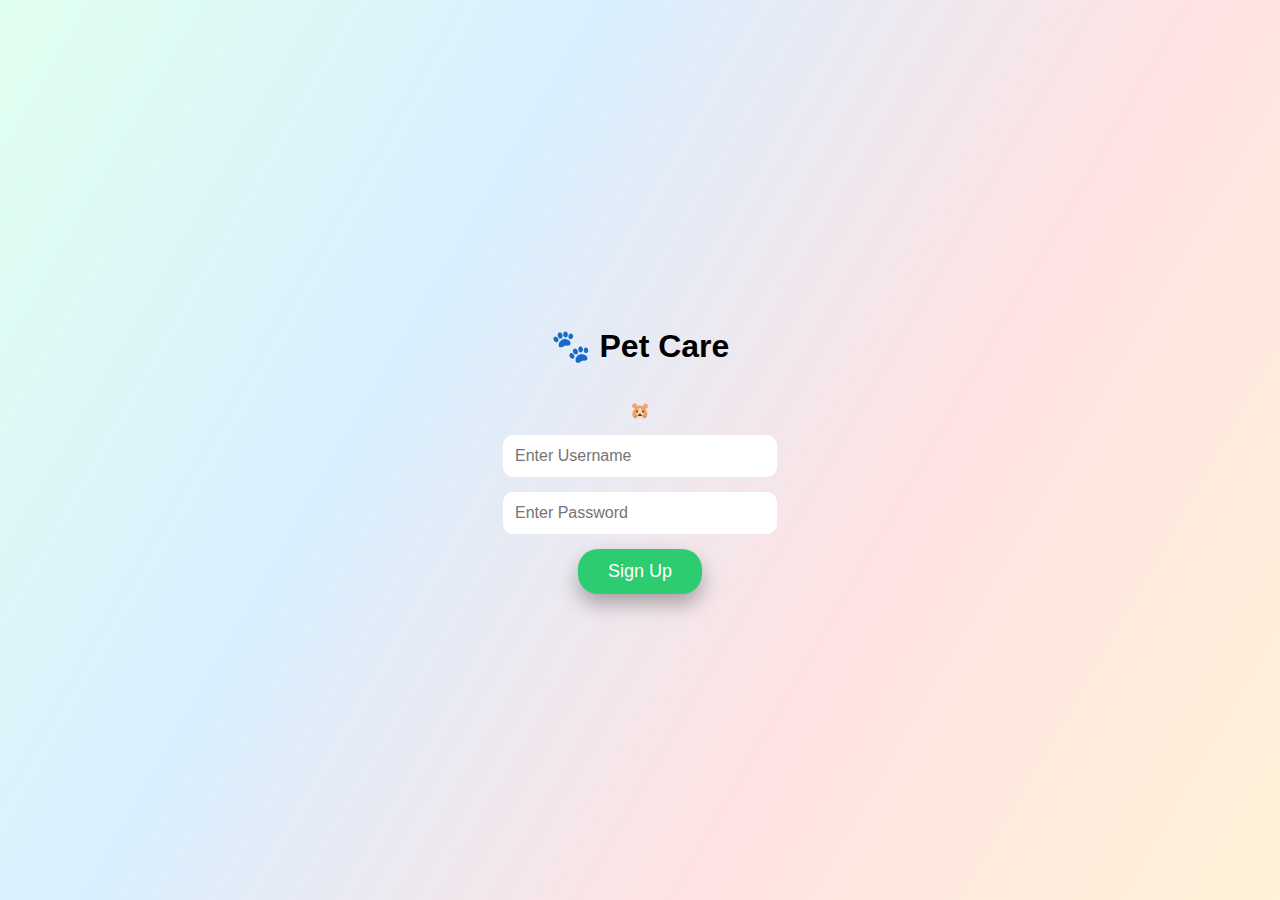
<file: index.html/index.html>
<!DOCTYPE html>
<html lang="en">

  <head>
    <meta charset="UTF-8">
    <title>Untitled</title>
    <link rel="stylesheet" href="./style.css">

  </head>
    
  <body>
  <!DOCTYPE html>
<html lang="en">
<head>
<meta charset="UTF-8">
<title>Pet Care</title>
<link rel="stylesheet" href="style.css">
</head>

<body>

<!-- LOGIN SCREEN -->
<div id="loginBox">
  <h1>🐾 Pet Care</h1>

  <!-- Hamster Emoji Instead of Image -->
  <div class="hamster">
    <span id="hamsterImg">🐹</span>
  </div>

  <input type="text" id="username" placeholder="Enter Username">
  <input type="password" id="password" placeholder="Enter Password">

  <button onclick="login()">Sign Up</button>
</div>

<!-- MAIN WEBSITE -->
<div id="mainSite">

<header>
<h2>🐾 Pet Care Blog</h2>
<p id="showUser"></p>
</header>

<!-- CREATE BLOG -->
<div class="createBox">
<input type="text" id="title" placeholder="Blog Title">
<textarea id="content" placeholder="Write your blog..."></textarea>
<input type="file" id="image">
<button onclick="addBlog()">Post Blog</button>
</div>

<!-- BLOGS -->
<div id="blogs"></div>

</div>

<script src="script.js"></script>
</body>
</html>
    <script  src="./script.js"></script>

  </body>
  
</html>
</file>
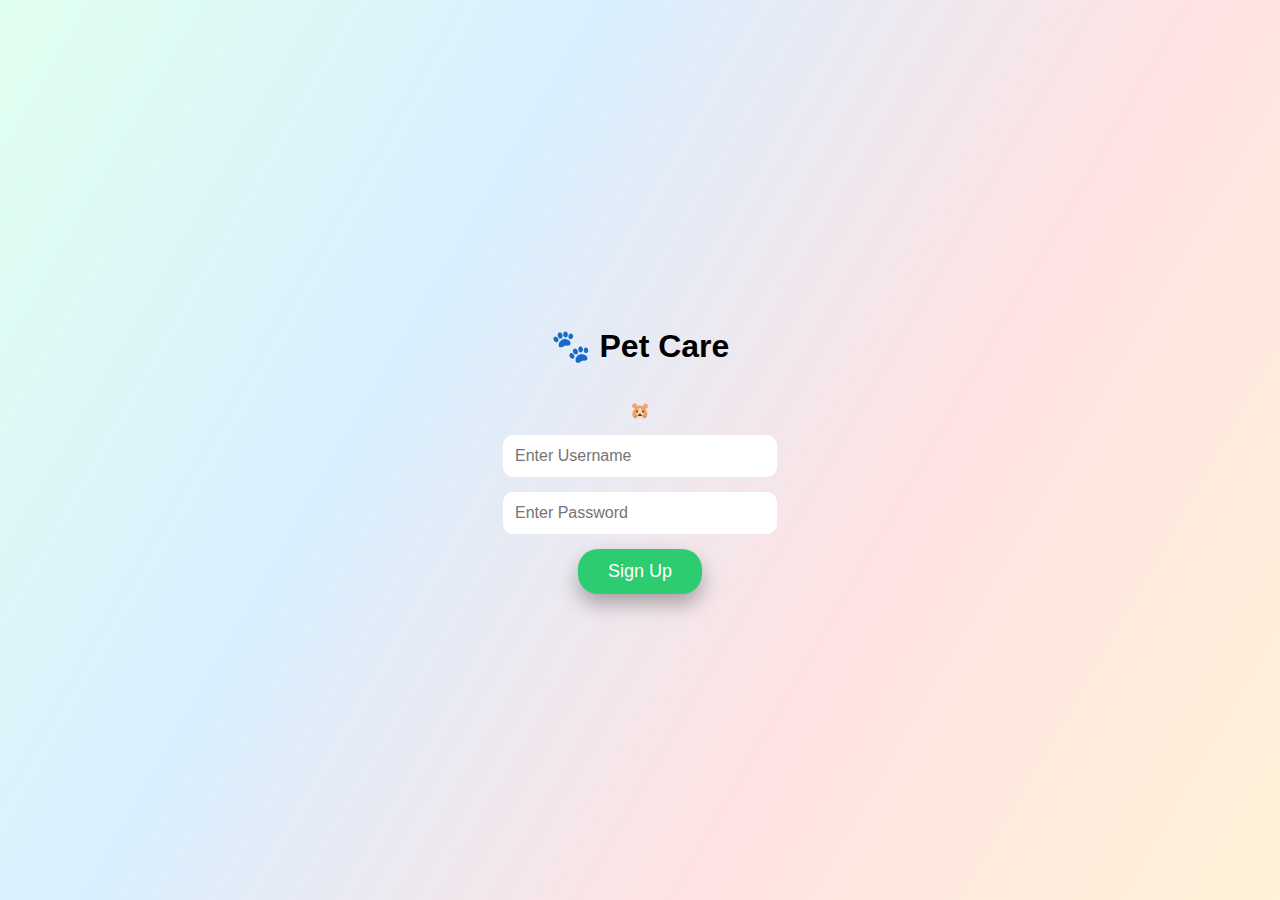
<file: index.html/src/index.html>
<!DOCTYPE html>
<html lang="en">
<head>
<meta charset="UTF-8">
<title>Pet Care</title>
<link rel="stylesheet" href="style.css">
</head>

<body>

<!-- LOGIN SCREEN -->
<div id="loginBox">
  <h1>🐾 Pet Care</h1>

  <!-- Hamster Emoji Instead of Image -->
  <div class="hamster">
    <span id="hamsterImg">🐹</span>
  </div>

  <input type="text" id="username" placeholder="Enter Username">
  <input type="password" id="password" placeholder="Enter Password">

  <button onclick="login()">Sign Up</button>
</div>

<!-- MAIN WEBSITE -->
<div id="mainSite">

<header>
<h2>🐾 Pet Care Blog</h2>
<p id="showUser"></p>
</header>

<!-- CREATE BLOG -->
<div class="createBox">
<input type="text" id="title" placeholder="Blog Title">
<textarea id="content" placeholder="Write your blog..."></textarea>
<input type="file" id="image">
<button onclick="addBlog()">Post Blog</button>
</div>

<!-- BLOGS -->
<div id="blogs"></div>

</div>

<script src="script.js"></script>
</body>
</html>
</file>
<file: index.html/style.css>
body{
margin:0;
font-family:Arial;
background:linear-gradient(120deg,#9cffc9,#7ecbff,#ff9f9f,#ffd37e);
min-height:100vh;
}

/* LOGIN */
#loginBox{
height:100vh;
display:flex;
flex-direction:column;
justify-content:center;
align-items:center;
gap:15px;
background:rgba(255,255,255,0.7);
}

#loginBox input{
padding:12px;
width:250px;
border-radius:10px;
border:none;
font-size:16px;
}

#loginBox button{
padding:12px 30px;
background:#2ecc71;
color:white;
border:none;
border-radius:20px;
font-size:18px;
cursor:pointer;
box-shadow:0 10px 20px rgba(0,0,0,0.3);
}

.hamster img{
width:160px;
transition:0.5s;
}

/* MAIN SITE */
#mainSite{
display:none;
padding:20px;
}

header{
text-align:center;
background:#2ecc71;
color:white;
padding:20px;
border-radius:20px;
box-shadow:0 10px 20px rgba(0,0,0,0.4);
transform:perspective(800px) rotateX(8deg);
}

/* CREATE BLOG */
.createBox{
margin:20px auto;
max-width:500px;
background:white;
padding:20px;
border-radius:20px;
box-shadow:0 20px 30px rgba(0,0,0,0.3);
transform:perspective(800px) rotateY(-6deg);
}

.createBox input,
.createBox textarea{
width:100%;
padding:10px;
margin:10px 0;
border-radius:10px;
border:1px solid #ccc;
}

/* BLOG CARD */
.blog{
background:white;
margin:20px auto;
max-width:500px;
padding:20px;
border-radius:20px;
box-shadow:0 20px 30px rgba(0,0,0,0.3);
transform:perspective(800px) rotateX(6deg);
transition:0.3s;
}

.blog:hover{
transform:scale(1.05);
}

.blog img{
width:100%;
border-radius:15px;
}
</file>
<file: index.html/src/style.css>
body{
margin:0;
font-family:Arial;
background:linear-gradient(120deg,#9cffc9,#7ecbff,#ff9f9f,#ffd37e);
min-height:100vh;
}

/* LOGIN */
#loginBox{
height:100vh;
display:flex;
flex-direction:column;
justify-content:center;
align-items:center;
gap:15px;
background:rgba(255,255,255,0.7);
}

#loginBox input{
padding:12px;
width:250px;
border-radius:10px;
border:none;
font-size:16px;
}

#loginBox button{
padding:12px 30px;
background:#2ecc71;
color:white;
border:none;
border-radius:20px;
font-size:18px;
cursor:pointer;
box-shadow:0 10px 20px rgba(0,0,0,0.3);
}

.hamster img{
width:160px;
transition:0.5s;
}

/* MAIN SITE */
#mainSite{
display:none;
padding:20px;
}

header{
text-align:center;
background:#2ecc71;
color:white;
padding:20px;
border-radius:20px;
box-shadow:0 10px 20px rgba(0,0,0,0.4);
transform:perspective(800px) rotateX(8deg);
}

/* CREATE BLOG */
.createBox{
margin:20px auto;
max-width:500px;
background:white;
padding:20px;
border-radius:20px;
box-shadow:0 20px 30px rgba(0,0,0,0.3);
transform:perspective(800px) rotateY(-6deg);
}

.createBox input,
.createBox textarea{
width:100%;
padding:10px;
margin:10px 0;
border-radius:10px;
border:1px solid #ccc;
}

/* BLOG CARD */
.blog{
background:white;
margin:20px auto;
max-width:500px;
padding:20px;
border-radius:20px;
box-shadow:0 20px 30px rgba(0,0,0,0.3);
transform:perspective(800px) rotateX(6deg);
transition:0.3s;
}

.blog:hover{
transform:scale(1.05);
}

.blog img{
width:100%;
border-radius:15px;
}
</file>
